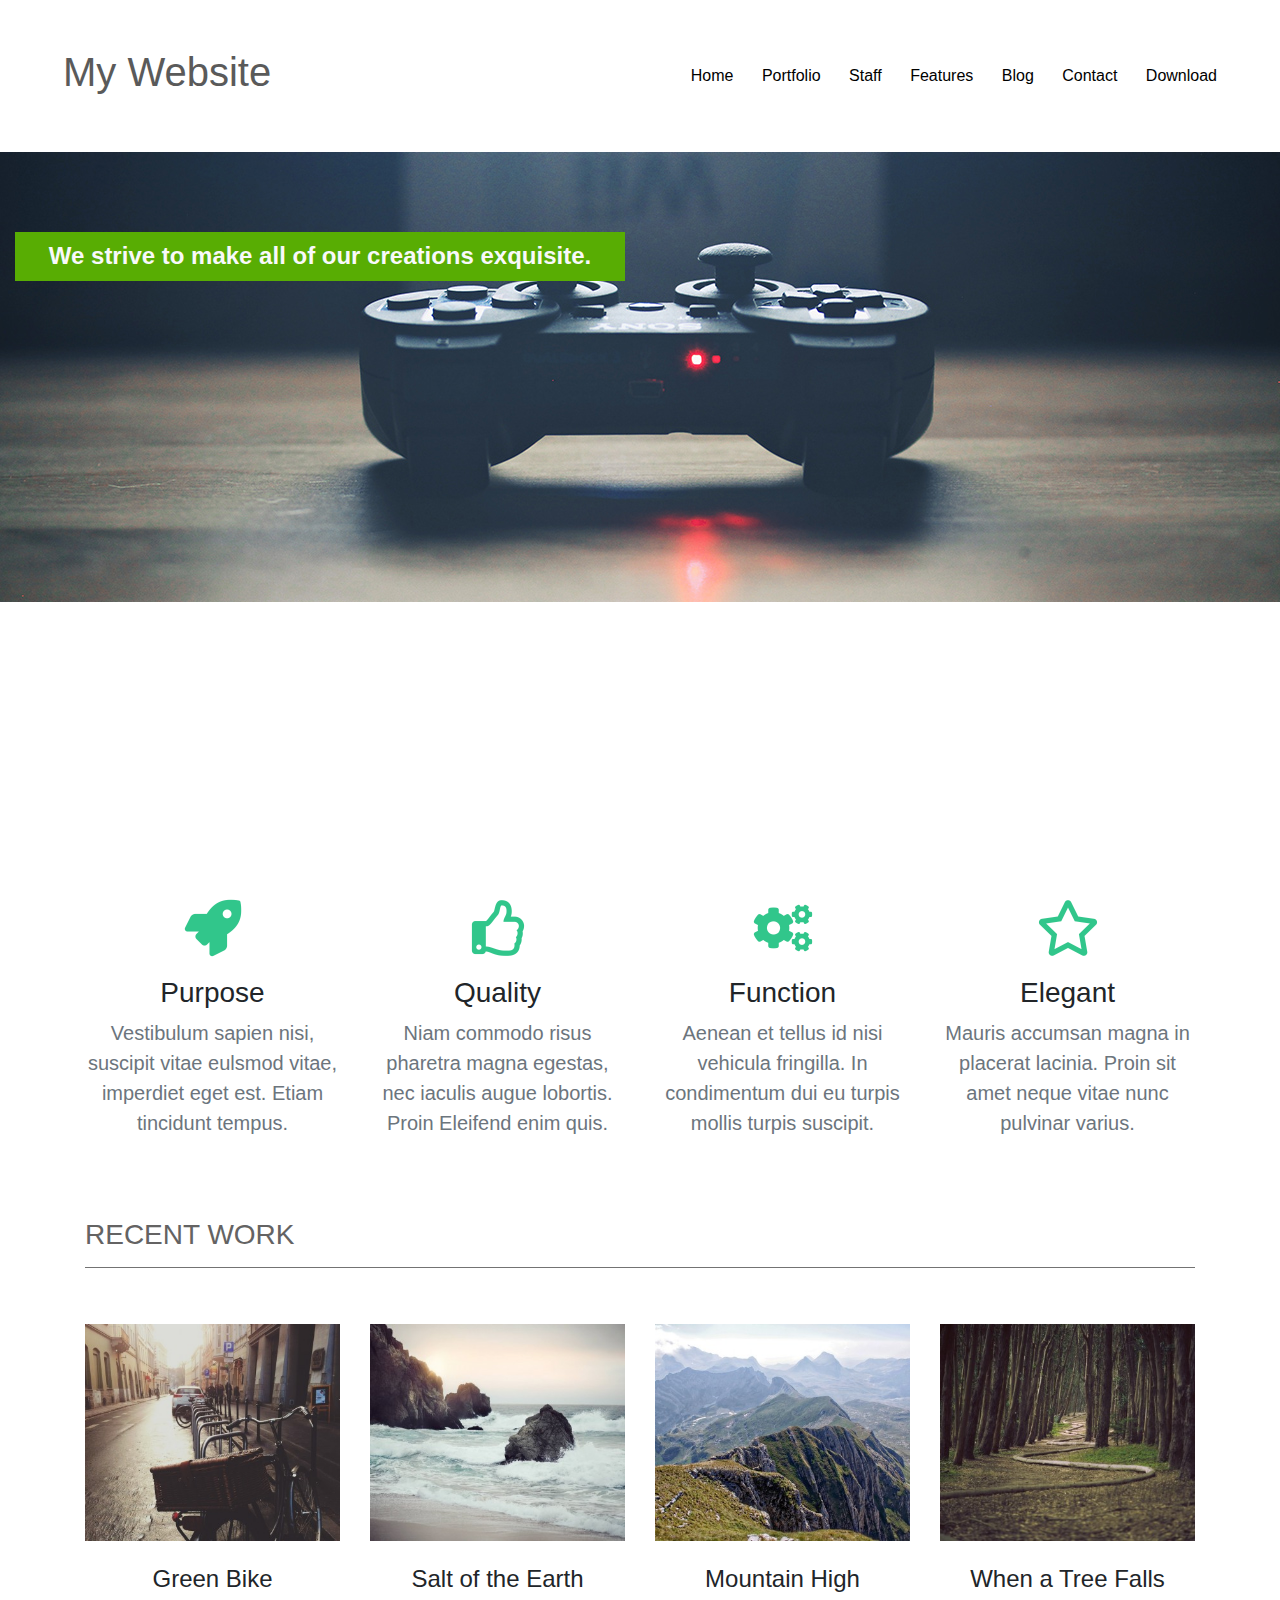
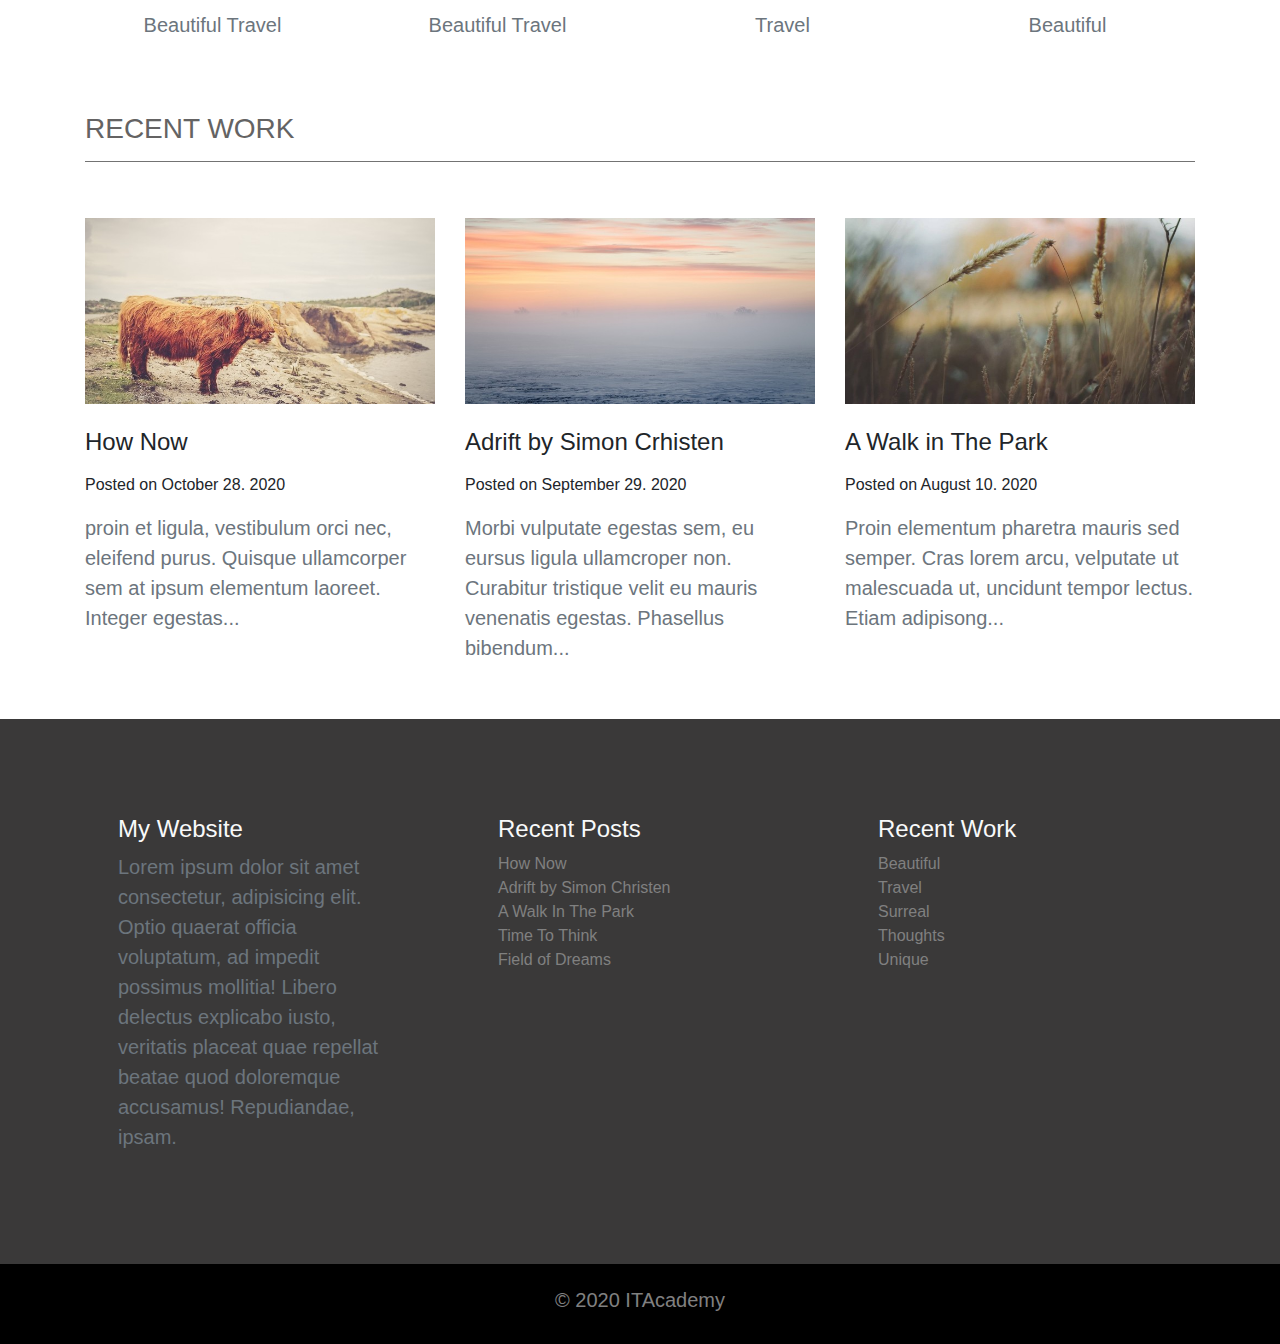
<file: A1/index.html>
<!DOCTYPE html>
<html lang="en">

<head>
    <meta charset="UTF-8">
    <meta http-equiv="X-UA-Compatible" content="IE=edge">
    <meta name="viewport" content="width=device-width, initial-scale=1.0">
    <title>Website</title>
    <link rel="stylesheet" href="css/bootstrap.min.css">
    <link rel="stylesheet" href="css/style.css">
</head>

<body>

    <header class="p-5">
        <div class="container-fluid">
            <div class="row align-items-center">
                <div class="col-4 text-left">
                    <h1 id="header-logo" style="color:rgb(90, 90, 90);">My Website</h1>
                </div>
                <div class="d-none d-xl-block col-8 text-right">
                    <a class="text-decoration-none" href="">Home</a>
                    <a class="text-decoration-none" href="">Portfolio</a>
                    <a class="text-decoration-none" href="">Staff</a>
                    <a class="text-decoration-none" href="">Features</a>
                    <a class="text-decoration-none" href="">Blog</a>
                    <a class="text-decoration-none" href="">Contact</a>
                    <a class="text-decoration-none" href="">Download</a>
                </div>
                <div class="d-xl-none col-8 text-right">
                    <img id="menu-icon" src="img/menu.png" alt="menu">
                    <h4 style="display: inline; font-weight: 200;">Menu</h4>
                </div>
            </div>
        </div>
    </header>

    <section id="hero-section" class="text-light">
        <div class="container-fluid">
            <div class="row vh-100">
                <div class="col-sm-12 col-md-10 col-xl-6">
                    <h3 id="site-heading" class="font-weight-bold text-center">We strive to make all of our creations exquisite.</h3>
                </div>
            </div>
        </div>
    </section>
    <section id="intro-section">
        <div class="container">
            <div class="row justify-content-center">
                <div class="col-sm-12 col-md-12 col-xl-3 text-center py-5">
                    <img class="img-fluid py-3" src="img/icon-1.png" alt="Raketica">
                    <h3>Purpose</h3>
                    <p class="text-muted lead">Vestibulum sapien nisi, suscipit vitae eulsmod vitae, imperdiet eget est.
                        Etiam tincidunt tempus.</p>
                </div>
                <div class="col-sm-12 col-md-12 col-xl-3 text-center py-5">
                    <img class="img-fluid py-3" src="img/icon-2.png" alt="Like">
                    <h3>Quality</h3>
                    <p class="text-muted lead">Niam commodo risus pharetra magna egestas, nec iaculis augue lobortis.
                        Proin Eleifend enim quis.</p>
                </div>
                <div class="col-sm-12 col-md-12 col-xl-3 text-center py-5">
                    <img class="img-fluid py-3" src="img/icon-3.png" alt="Zubcanik">
                    <h3>Function</h3>
                    <p class="text-muted lead">Aenean et tellus id nisi vehicula fringilla. In condimentum dui eu turpis
                        mollis turpis suscipit.</p>
                </div>
                <div class="col-sm-12 col-md-12 col-xl-3 text-center py-5">
                    <img class="img-fluid py-3" src="img/icon-4.png" alt="Zvezdica">
                    <h3>Elegant</h3>
                    <p class="text-muted lead">Mauris accumsan magna in placerat lacinia. Proin sit amet neque vitae
                        nunc pulvinar varius.</p>
                </div>
            </div>
        </div>
    </section>
    <section id="recent-section" class="py-3">
        <div class="container">
            <div class="row">
                <div class="col-12">
                    <h3 style="color:rgb(100, 99, 99)">RECENT WORK</h3>
                    <hr style="background-color:grey">
                </div>
            </div>
            <div class="row py-4 text-center">
                <div class="col-sm-12 col-md-6 col-xl-3">
                    <img class="img-fluid py-3" src="img/bike-400x340.jpg" alt="Bicikl">
                    <h4 class="py-2">Green Bike</h4>
                    <p class="text-muted lead">Beautiful Travel</p>
                </div>
                <div class="col-sm-12 col-md-6 col-xl-3">
                    <img class="img-fluid py-3" src="img/surf-400x340.jpg" alt="Plaza">
                    <h4 class="py-2">Salt of the Earth</h4>
                    <p class="text-muted lead">Beautiful Travel</p>
                </div>
                <div class="col-sm-12 col-md-6 col-xl-3">
                    <img class="img-fluid py-3" src="img/hills-400x340.jpg" alt="Planina">
                    <h4 class="py-2">Mountain High</h4>
                    <p class="text-muted lead">Travel</p>
                </div>
                <div class="col-sm-12 col-md-6 col-xl-3">
                    <img class="img-fluid py-3" src="img/path-400x340.jpg" alt="Suma">
                    <h4 class="py-2">When a Tree Falls</h4>
                    <p class="text-muted lead">Beautiful</p>
                </div>
            </div>
        </div>
    </section>

    <section id="blog-section" class="py-3">
        <div class="container">
            <div class="row">
                <div class="col-12">
                    <h3 style="color:rgb(100, 99, 99)">RECENT WORK</h3>
                    <hr style="background-color:grey">
                </div>
            </div>
            <div class="row py-4">
                <div class="col-sm-12 col-md-12 col-xl-4">
                    <img class="img-fluid py-3" src="img/cow-640x340.jpg" alt="Krava">
                    <h4 class="py-2">How Now</h4>
                    <p>Posted on October 28. 2020</p>
                    <p class="text-muted lead">proin et ligula, vestibulum orci nec, eleifend purus. Quisque ullamcorper
                        sem at ipsum elementum laoreet. Integer egestas...</p>
                </div>
                <div class="col-sm-12 col-md-12 col-xl-4">
                    <img class="img-fluid py-3" src="img/sunrise-640x340.jpg" alt="Zalazak Sunca">
                    <h4 class="py-2">Adrift by Simon Crhisten</h4>
                    <p>Posted on September 29. 2020</p>
                    <p class="text-muted lead">Morbi vulputate egestas sem, eu eursus ligula ullamcroper non. Curabitur
                        tristique velit eu mauris venenatis egestas. Phasellus bibendum...</p>
                </div>
                <div class="col-sm-12 col-md-12 col-xl-4">
                    <img class="img-fluid py-3" src="img/grass-640x340.jpg" alt="Planina">
                    <h4 class="py-2">A Walk in The Park</h4>
                    <p>Posted on August 10. 2020</p>
                    <p class="text-muted lead">Proin elementum pharetra mauris sed semper. Cras lorem arcu, velputate ut
                        malescuada ut, uncidunt tempor lectus. Etiam adipisong...</p>
                </div>
            </div>
        </div>
    </section>

    <footer>
        <div class="container text-light justify-content-center py-5">
            <div class="row">
                <div class="col-sm-12 col-md-12 col-xl-4 p-sm-5 p-md-5">
                    <h4>My Website</h4>
                    <p class="text-muted lead">Lorem ipsum dolor sit amet consectetur, adipisicing elit. Optio quaerat
                        officia voluptatum, ad
                        impedit possimus mollitia! Libero delectus explicabo iusto,
                        veritatis placeat quae repellat beatae quod doloremque accusamus! Repudiandae, ipsam.</p>
                </div>
                <div class="col-sm-12 col-md-12 col-xl-4 p-sm-5 p-md-5">
                    <h4>Recent Posts</h4>
                    <ul>
                        <li>
                            <a class="text-decoration-none" href="">How Now</a>
                        </li>
                        <li>
                            <a class="text-decoration-none" href="">Adrift by Simon Christen</a>
                        </li>
                        <li>
                            <a class="text-decoration-none" href="">A Walk In The Park</a>
                        </li>
                        <li>
                            <a class="text-decoration-none" href="">Time To Think</a>
                        </li>
                        <li>
                            <a class="text-decoration-none" href="">Field of Dreams</a>
                        </li>
                    </ul>
                </div>
                <div class="col-sm-12 col-md-12 col-xl-4 p-sm-5 p-md-5">
                    <h4>Recent Work</h4>
                    <ul>
                        <li>
                            <a class="text-decoration-none" href="">Beautiful</a>
                        </li>
                        <li>
                            <a class="text-decoration-none" href="">Travel</a>
                        </li>
                        <li>
                            <a class="text-decoration-none" href="">Surreal</a>
                        </li>
                        <li>
                            <a class="text-decoration-none" href="">Thoughts</a>
                        </li>
                        <li>
                            <a class="text-decoration-none" href="">Unique</a>
                        </li>
                    </ul>
                </div>
            </div>
        </div>
    </footer>
    <section id="legal" class="">
        <div class="container py-4">
            <div class="row">
                <div class="col-12 align-items-center text-center">
                    <h5 style="color:grey">© 2020 ITAcademy</h5>
                </div>
            </div>
    </section>



    <script src="javascript/jquery-3.6.0.slim.min.js"></script>
    <script src="javascript/bootstrap.bundle.min.js"></script>
</body>

</html>
</file>
<file: A1/css/style.css>
/**********************************************HEADER**************************************************/

header{
    left: 0;
    right: 0;
    z-index: 1;

}

#header-logo{
    font-weight: 200;
}

header a{
    color: black;
    margin-left: 24px;
}

header a:visited{
    color: black;
}

#menu-icon{
    width: 25px;
    margin-right: 10px;
    margin-bottom: 3px;
}


/******************************************HERO SECTION***********************************************/

#hero-section{
    background-image: url(../img/hero.jpg);
    background-repeat: no-repeat;
    background-size:100%;
}

@media (max-width: 1200px){

    #hero-section{
        background-image: url(../img/hero.jpg);
        background-repeat: no-repeat;
        background-size:100%;
    }
}


#site-heading{
    background-color: rgb(88, 173, 3);
    margin-top:80px;
    padding:10px;
    font-size: 24px;
}

@media (max-width: 600px){

    #site-heading{
        font-size: 18px;
    }  
}

/******************************************INTRO SECTION**********************************************/

#intro-section{
    margin-top: -220px;
}

@media (max-width: 1200px){
    #intro-section{
        margin-top: -380px;
    }
}

@media (max-width: 600px){
    #intro-section{
        margin-top: -550px;
    }
}

/******************************************RECENT SECTION*********************************************/

.image-wrapper {
    width: 100%;
    height: 250px;

  }


/*******************************************BLOG SECTION**********************************************/




/**********************************************FOOTER*************************************************/

footer{
    background-color: rgb(58, 57, 57);
}

footer ul{
    list-style-type: none;
}

footer ul li{
        text-align: left;
        margin-left: -64px;
}

footer ul li a{
    color: gray;
    margin-left: 24px;
}

footer ul li a:visited{
    color: gray;
}

/**********************************************LEGAL SECTION***********************************************/

#legal{
    background-color: black;
}
</file>
